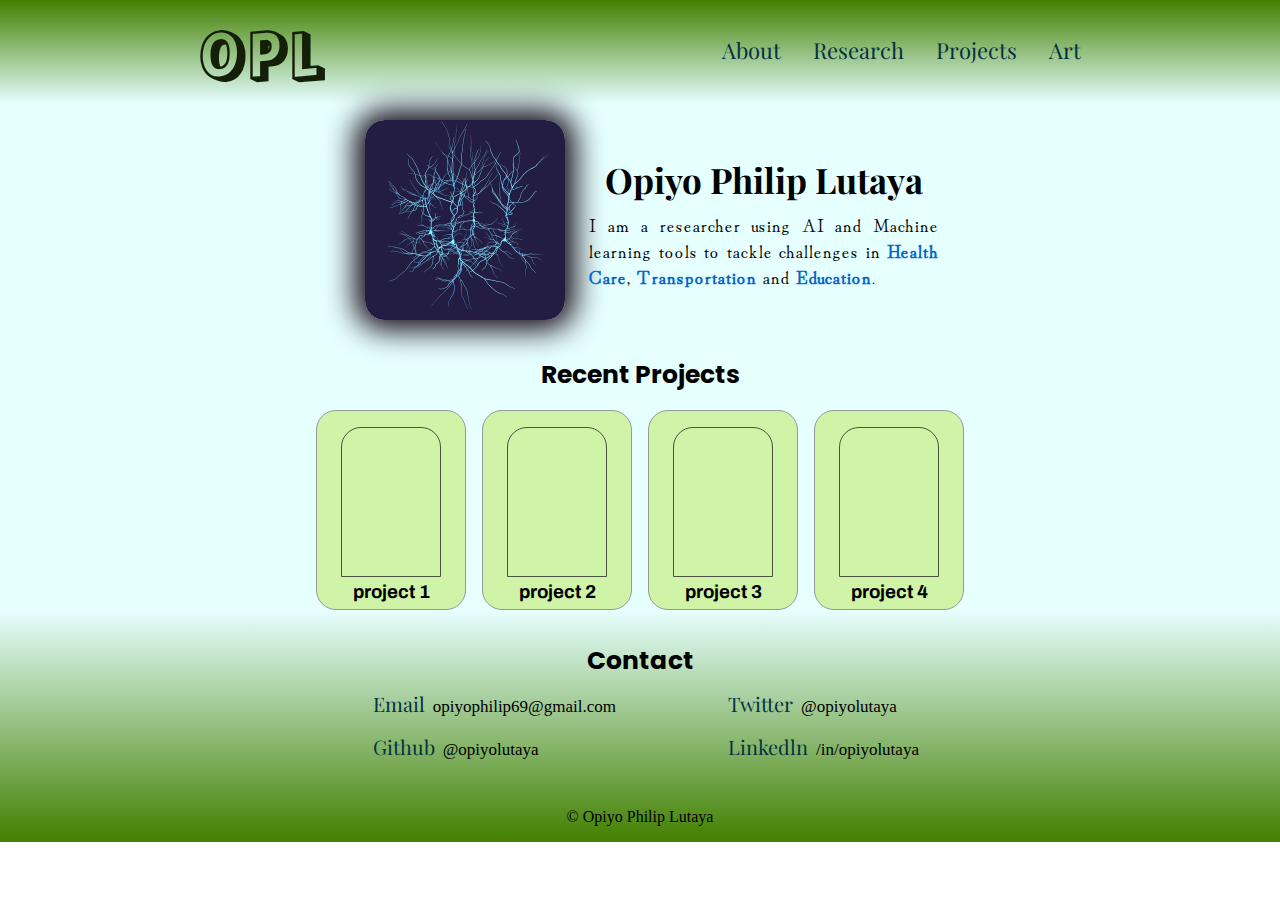
<file: index.html>
<!DOCTYPE html>
<html dir="auto", lang="en">
    <head>
        <meta charset="utf-8">
        <meta name="viewport", content="width-device-width, initial-scale=1.0, shrink-to-fit=no">
        <title>About</title>
        <meta name="description", content="A portfolio to showcase my research and projects">
        <link rel="stylesheet" href="style.css">
        <link rel="preconnect" href="https://fonts.googleapis.com">
        <link rel="preconnect" href="https://fonts.gstatic.com" crossorigin>
        <link href="https://fonts.googleapis.com/css2?family=Playfair+Display:wght@800&display=swap" rel="stylesheet">  
        <link rel="preconnect" href="https://fonts.googleapis.com">
        <link rel="preconnect" href="https://fonts.gstatic.com" crossorigin>
        <link href="https://fonts.googleapis.com/css2?family=Anton&family=Rampart+One&display=swap" rel="stylesheet"> 
        <link rel="preconnect" href="https://fonts.googleapis.com">
        <link rel="preconnect" href="https://fonts.gstatic.com" crossorigin>
        <link href="https://fonts.googleapis.com/css2?family=Anton&family=Archivo:wght@300;400&family=Rampart+One&display=swap" rel="stylesheet">
        <link rel="preconnect" href="https://fonts.googleapis.com">
        <link rel="preconnect" href="https://fonts.gstatic.com" crossorigin>
        <link href="https://fonts.googleapis.com/css2?family=Hina+Mincho&display=swap" rel="stylesheet">  
        <link rel="preconnect" href="https://fonts.googleapis.com">
        <link rel="preconnect" href="https://fonts.gstatic.com" crossorigin>
        <link href="https://fonts.googleapis.com/css2?family=Playfair+Display:wght@500;800&display=swap" rel="stylesheet">
        <link rel="preconnect" href="https://fonts.googleapis.com">
        <link rel="preconnect" href="https://fonts.gstatic.com" crossorigin>
        <link href="https://fonts.googleapis.com/css2?family=Poppins:wght@700&display=swap" rel="stylesheet"> 

        <link rel="preconnect" href="https://fonts.googleapis.com">
        <link rel="preconnect" href="https://fonts.gstatic.com" crossorigin>
        <link href="https://fonts.googleapis.com/css2?family=Poppins:wght@700&display=swap" rel="stylesheet"> 

        <link rel="preconnect" href="https://fonts.googleapis.com">
        <link rel="preconnect" href="https://fonts.gstatic.com" crossorigin>
        <link href="https://fonts.googleapis.com/css2?family=Poppins:wght@700&family=Scheherazade&display=swap" rel="stylesheet"> 
    </head>
    <body>
        <header>
            <div class="head-content">
                <div class="header-label">
                    <h1>OPL</h1>
                </div>
                <ul class="head-ul">
                    <li><a href="index.html">About</a></li>
                    <li><a href="research.html">Research</a></li>
                    <li><a href="project.html">Projects</a></li>
                    <li><a href="">Art</a></li>
                </ul>
            </div>
        </header>
        <main>
            <div class="main-content">
                <div class="main-introduction">
                    <div class="main-img">
                        <img src="neuron.jpg" alt="">
                    </div>
                    <div class="main-name">
                        <h2>Opiyo Philip Lutaya</h2>
                        <p>I am a researcher using AI and Machine learning tools to tackle challenges in <span style="color: #0066cc;"><strong>Health Care</strong></span>, <span style="color: #0066cc;"><strong>Transportation</strong></span> and <span style="color: #0066cc;"><strong>Education</strong></span>.</p>
                    </div>
                </div>
                <div class="main-projects">
                    <div class="main-h3">
                        <h3>Recent Projects</h3>
                    </div>
                    <div class="main-projects-el">
                        <div class="main-container"><a href="#"><div class="project"></div></a><h3>project 1</h3></div>
                        <div class="main-container"><a href="#"><div class="project"></div></a><h3>project 2</h3></div>
                        <div class="main-container"><a href="#"><div class="project"></div></a><h3>project 3</h3></div>
                        <div class="main-container"><a href="#"><div class="project"></div></a><h3>project 4</h3></div>
                    </div>
                </div>
            </div>
        </main>
        <footer>
            <div class="footer-content">
                <div class="footer-h3">
                    <h3>Contact</h3>
                </div>
                <div class="all-contacts">
                    <div class="contacts-el"><a href="https://accounts.google.com">Email</a>opiyophilip69@gmail.com</div>
                    <div class="contacts-el"><a href="https://github.com/">Github</a>@opiyolutaya</div>
                    <div class="contacts-el"><a href="https://twitter.com/">Twitter</a>@opiyolutaya</div>
                    <div class="contacts-el"><a href="https://www.linkedin.com/">Linkedln</a>/in/opiyolutaya</div>
                </div>
                <div class="copy-right">
                    <span>&copy; Opiyo Philip Lutaya</span>
                </div>
            </div>
        </footer>
    </body>
</html>
</file>
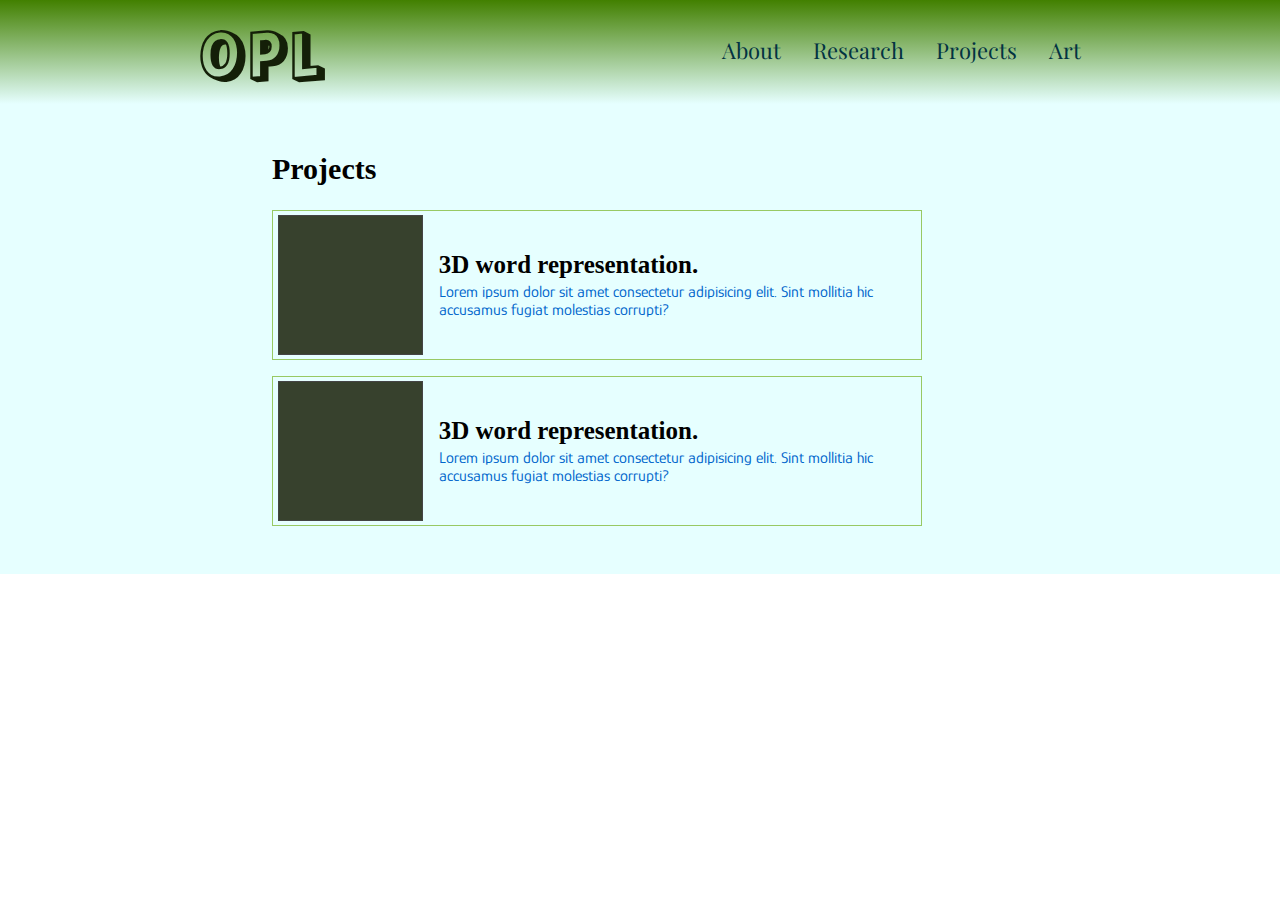
<file: project.html>
<!DOCTYPE html>
<html dir="auto", lang="en">
    <head>
        <meta charset="utf-8">
        <meta name="viewport", content="width-device-width, initial-scale=1.0">
        <title>Projects</title>
        <meta name="description", content="All my Projects">
        <link rel="stylesheet" href="project.css">
        <link rel="preconnect" href="https://fonts.googleapis.com">
        <link rel="preconnect" href="https://fonts.gstatic.com" crossorigin>
        <link href="https://fonts.googleapis.com/css2?family=Anton&family=Archivo:wght@300;400&family=Rampart+One&display=swap" rel="stylesheet">
        <link rel="preconnect" href="https://fonts.googleapis.com">
        <link rel="preconnect" href="https://fonts.gstatic.com" crossorigin>
        <link href="https://fonts.googleapis.com/css2?family=Playfair+Display:wght@500;800&display=swap" rel="stylesheet">
        <link rel="preconnect" href="https://fonts.googleapis.com">
        <link rel="preconnect" href="https://fonts.gstatic.com" crossorigin>
        <link href="https://fonts.googleapis.com/css2?family=Glory:wght@500&family=Roboto+Condensed:wght@300&display=swap" rel="stylesheet"> 

    </head>
    <body>
        <header>
            <div class="head-content">
                <div class="header-label">
                    <h1>OPL</h1>
                </div>
                <ul class="head-ul">
                    <li><a href="index.html">About</a></li>
                    <li><a href="research.html">Research</a></li>
                    <li><a href="project.html">Projects</a></li>
                    <li><a href="">Art</a></li>
                </ul>
            </div>
        </header>
        <main>
            <div class="project-container">
                <div class="main-head">
                    <h2>Projects</h2>
                </div>
                <div class="all-projects">
                    <ul>
                        <li>
                            <a href="">
                                <div class="projects-el">
                                    <div class="project-img">
                                    </div>
                                    <div class="project-summary">
                                        <h3>3D word representation.</h3>
                                        <span>Lorem ipsum dolor sit amet consectetur adipisicing elit. Sint mollitia hic accusamus fugiat molestias corrupti?</span>
                                    </div>
                                </div>
                            </a>
                        </li>
                        <li>
                            <a href="">
                                <div class="projects-el">
                                    <div class="project-img">
                                    </div>
                                    <div class="project-summary">
                                        <h3>3D word representation.</h3>
                                        <span>Lorem ipsum dolor sit amet consectetur adipisicing elit. Sint mollitia hic accusamus fugiat molestias corrupti?</span>
                                    </div>
                                </div>
                            </a>
                        </li>
                    </ul>
                </div>
            </div>
        </main>
    </body>
</html>
</file>
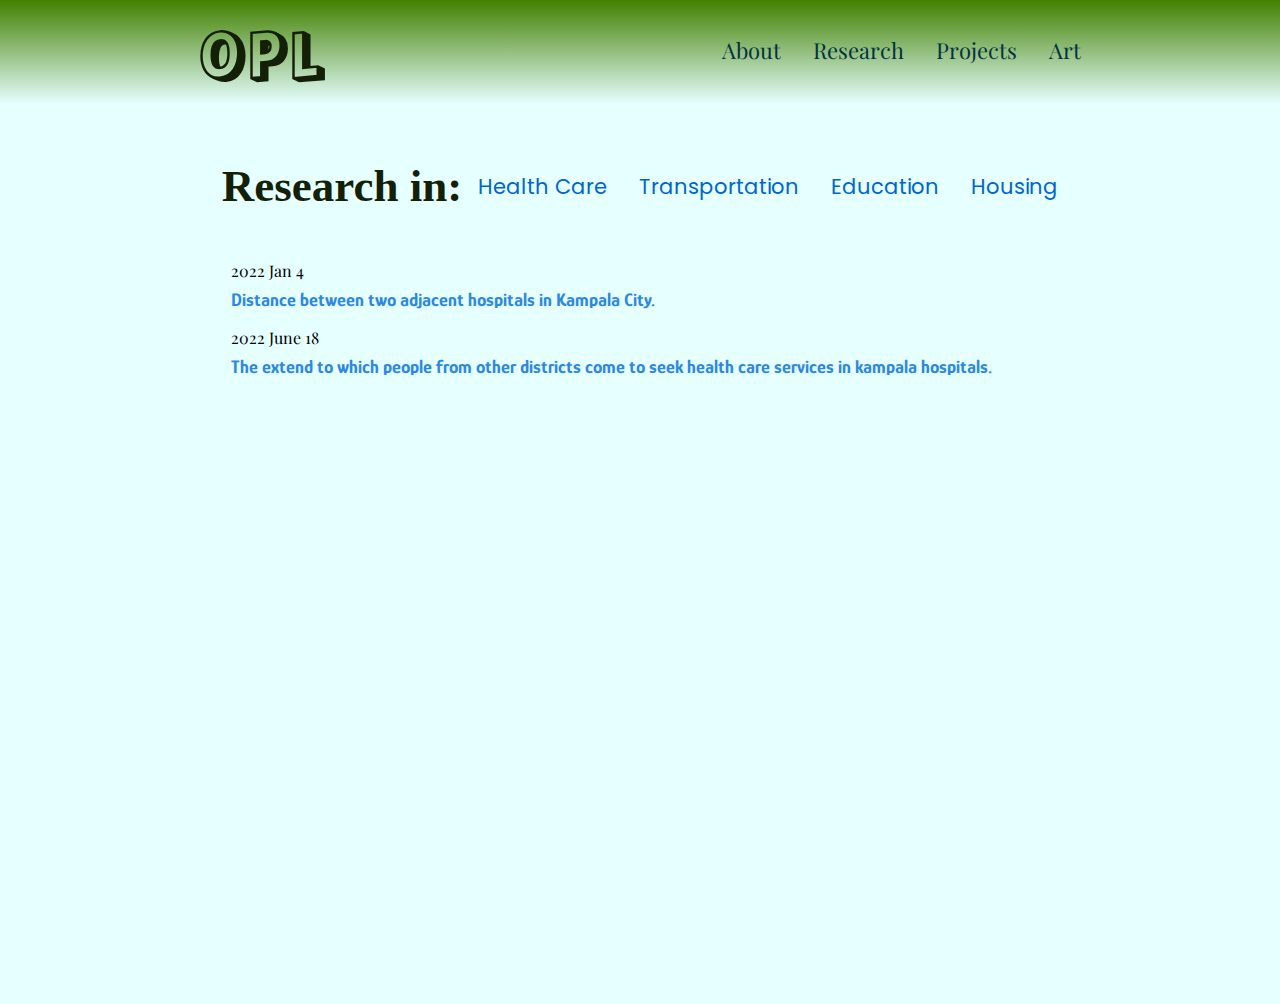
<file: research.html>
<!DOCTYPE html>
<html dir="auto", lang="en">
    <head>
        <meta charset="utf-8">
        <meta name="viewport", content="width-device-width, initial-scale=1.0">
        <title>Research</title>
        <meta name="description", content="All my research topics">
        <link rel="stylesheet" href="research.css">
        <link rel="preconnect" href="https://fonts.googleapis.com">
        <link rel="preconnect" href="https://fonts.gstatic.com" crossorigin>
        <link href="https://fonts.googleapis.com/css2?family=Anton&family=Archivo:wght@300;400&family=Rampart+One&display=swap" rel="stylesheet">
        <link rel="preconnect" href="https://fonts.googleapis.com">
        <link rel="preconnect" href="https://fonts.gstatic.com" crossorigin>
        <link href="https://fonts.googleapis.com/css2?family=Playfair+Display:wght@500;800&display=swap" rel="stylesheet">
        <link rel="preconnect" href="https://fonts.googleapis.com">
        <link rel="preconnect" href="https://fonts.gstatic.com" crossorigin>
        <link href="https://fonts.googleapis.com/css2?family=Poppins:wght@700&family=Scheherazade:wght@400;700&display=swap" rel="stylesheet">
        <link rel="preconnect" href="https://fonts.googleapis.com">
        <link rel="preconnect" href="https://fonts.gstatic.com" crossorigin>
        <link href="https://fonts.googleapis.com/css2?family=Poppins:wght@700&family=Unna&display=swap" rel="stylesheet"> 
        <link rel="preconnect" href="https://fonts.googleapis.com">
        <link rel="preconnect" href="https://fonts.gstatic.com" crossorigin>
        <link href="https://fonts.googleapis.com/css2?family=Glory:wght@500&family=Roboto+Condensed:wght@300&display=swap" rel="stylesheet">
    </head>
    <body>
        <header>
            <div class="head-content">
                <div class="header-label">
                    <h1>OPL</h1>
                </div>
                <ul class="head-ul">
                    <li><a href="index.html">About</a></li>
                    <li><a href="research.html">Research</a></li>
                    <li><a href="project.html">Projects</a></li>
                    <li><a href="">Art</a></li>
                </ul>
            </div>
        </header>
        <main>
            <div class="main-research">
                <div class="main-topics">
                    <div class="main-h2">
                        <h2>Research in: </h2>
                    </div>
                    <div class="main-span">
                        <span><a href="#">Health Care</a></span>
                        <span><a href="#">Transportation</a></span>
                        <span><a href="#">Education</a></span>
                        <span><a href="#">Housing</a></span>
                    </div>
                </div>
            </div>
            <ul class="all-research">
                <li>
                    <span class="research-date">2022 Jan 4</span>
                    <h3><a href="#">Distance between two adjacent hospitals in Kampala City.</a></h3>
                </li>
                <li>
                    <span class="research-date">2022 June 18</span>
                    <h3><a href="#">The extend to which people from other districts come to seek health care services in kampala hospitals.</a></h3>
                </li>
            </ul>
        </main>
    </body>
</html>
</file>
<file: style.css>
* {
  margin: 0;
  padding: 0;
  box-sizing: border-box;
  list-style: none;
  text-decoration: none;
}

/* header */

.head-content {
  background-image: linear-gradient(#428000, #e6ffff);
  display: flex;
  justify-content: space-around;
  align-items: center;
  line-height: 100px;
  flex-wrap: wrap;
}

.header-label h1 {
  font-size: 60px;
  color: #141f08;
  font-family: "Rampart One", cursive;
}

.head-ul {
  display: flex;
  gap: 2rem;
}

.head-ul a {
  font-size: 22px;
  color: #033342;
  font-family: "Playfair Display", serif;
}

/* main */

.main-content {
  display: flex;
  flex-direction: column;
  flex-wrap: wrap;
  justify-content: space-around;
  align-items: center;
  padding-top: 1rem;
  background-color: #e6ffff;
}

.main-introduction {
  position: relative;
  display: flex;
  justify-content: center;
  align-items: center;
  gap: 1.5rem;
  flex-wrap: wrap;
  padding-left: 1.5rem;
}

.main-introduction img {
  width: 100%;
  height: 200px;
  border-radius: 20px;
  box-shadow: 0 0 30px 10px rgb(17, 5, 17);
}

.main-name {
  width: 350px;
}

.main-name h2 {
  font-size: 35px;
  text-align: center;
  font-family: "Playfair Display", serif;
}

.main-name p {
  padding-top: 0.5rem;
  width: 350px;
  text-align: justify;
  font-size: 18px;
  letter-spacing: 1px;
  font-family: "Hina Mincho", serif;
}

.main-projects {
  padding-top: 2rem;
}

.main-h3 h3 {
  font-size: 25px;
  text-align: center;
  font-family: "Poppins", sans-serif;
}

.main-projects-el {
  margin-top: 1rem;
  flex-wrap: wrap;
  display: flex;
  justify-content: center;
  gap: 1rem;
  /* margin-left: 3.5em; */
}

.main-projects-el .main-container {
  width: 150px;
  height: 200px;
  border: 1px solid #999;
  border-radius: 20px;
  background-color: #cff3a7;
}

.main-projects-el h3 {
  padding-top: 0.3rem;
  text-align: center;
  font-family: "Archivo", sans-serif;
}

.main-projects-el .project {
  width: 100px;
  height: 150px;
  border: 1px solid #4a5242;
  margin-left: 1.5rem;
  margin-top: 1rem;
  border-top-left-radius: 20px;
  border-top-right-radius: 20px;
}

.main-projects-el .project:hover {
  background-color: #4a5242;
}

/* footer */

.footer-content {
  padding-top: 2em;
  display: flex;
  align-items: center;
  flex-direction: column;
  background-image: linear-gradient(to top, #428000, #e6ffff);
}

.all-contacts {
  margin-top: 0.6rem;
  column-count: 2;
  gap: 7rem;
  margin-left: 4em;
}

.footer-h3 h3 {
  font-size: 25px;
  /* font-family: "Playfair Display", serif; */
  font-family: "Poppins", sans-serif;
}

.all-contacts > * {
  margin-bottom: 1rem;
}

.all-contacts a {
  font-size: 20px;
  padding-right: 0.5rem;
  color: #033342;
  font-family: "Playfair Display", serif;
}

.all-contacts div {
  font-size: 17px;
  /* font-family: "Archivo", sans-serif; */
}

@media screen and (max-width: 600px) {
  .all-contacts {
    margin-left: 0;
    display: flex;
    flex-direction: column;
    justify-content: center;
    /* align-items: center; */
    gap: 0;
  }
}

.copy-right {
  padding-top: 2rem;
  padding-bottom: 1rem;
}
</file>
<file: project.css>
* {
  margin: 0;
  padding: 0;
  box-sizing: border-box;
  list-style: none;
  text-decoration: none;
}

/* header */
.head-content {
  background-image: linear-gradient(#428000, #e6ffff);
  display: flex;
  justify-content: space-around;
  line-height: 100px;
  align-items: center;
  flex-wrap: wrap;
}

.header-label h1 {
  font-size: 60px;
  color: #141f08;
  font-family: "Rampart One", cursive;
}

.head-ul {
  display: flex;
  gap: 2rem;
}

.head-ul a {
  font-size: 22px;
  color: #033342;
  font-family: "Playfair Display", serif;
}

/* main */

main {
  background-color: #e6ffff;
}

.project-container {
  padding: 3rem 2rem;
  max-width: 50rem;
  margin: 0 auto;
}

.main-head h2 {
  font-size: 30px;
}

.all-projects {
  padding-top: 1.5rem;
}

.all-projects ul {
  display: flex;
  flex-direction: column;
  gap: 1rem;
}

.projects-el {
  max-width: 650px;
  height: 150px;
  border: 1px solid #98c964;
  display: flex;
  justify-content: center;
  align-items: center;
}

.project-img {
  width: 200px;
  height: 140px;
  border: 1px solid #444;
  margin-right: 1rem;
  margin-left: 0.3rem;
  background-color: #37412d;
}

.project-summary {
  /* min-height: 10px; */
  display: flex;
  flex-direction: column;
  justify-content: center;
  gap: 0.2rem;
}

.project-summary h3 {
  font-size: 25px;
  color: black;
}

.project-summary span {
  color: #0066cc;
  /* font-family: "Poppins", sans-serif; */
  font-family: "Glory", sans-serif;
  font-size: 16px;
}
</file>
<file: research.css>
* {
  margin: 0;
  padding: 0;
  box-sizing: border-box;
  list-style: none;
  text-decoration: none;
}

/* header */
.head-content {
  /* background-color: #777; */
  background-image: linear-gradient(#428000, #e6ffff);
  display: flex;
  justify-content: space-around;
  line-height: 100px;
  align-items: center;
  flex-wrap: wrap;
}

.header-label h1 {
  font-size: 60px;
  color: #141f08;
  font-family: "Rampart One", cursive;
}

.head-ul {
  display: flex;
  gap: 2rem;
}

.head-ul a {
  font-size: 22px;
  color: #033342;
  font-family: "Playfair Display", serif;
}

/* main */

main {
  height: 100vh;
  background-color: #e6ffff;
}

.main-research {
  padding-top: 2rem;
  display: flex;
  flex-direction: column;
  justify-content: center;
  align-items: center;
  background-color: #e6ffff;
}

.main-h2 h2 {
  font-size: 45px;
  color: #141f08;
  font-family: "Scheherazade", serif;
}

.main-topics {
  padding-top: 1.5rem;
  display: flex;
  justify-content: center;
  gap: 1rem;
  flex-wrap: wrap;
  align-items: center;
}

.main-span {
  display: flex;
  justify-content: center;
  flex-wrap: wrap;
  gap: 2rem;
}

@media screen and (max-width: 500px) {
  .main-research {
    padding-top: 1rem;
  }

  .main-topics {
    display: flex;
    flex-direction: column;
    padding-top: 1rem;
  }

  .main-span {
    display: flex;
    flex-direction: column;
    gap: 1rem;
  }
}

.main-topics a {
  font-size: 21px;
  color: #0066cc;
  font-family: "Poppins", sans-serif;
}

/* reseach section */
.all-research {
  padding-top: 2rem;
  max-width: 850px;
  margin-left: auto;
  margin-right: auto;
  flex-wrap: wrap;
}

.all-research li {
  margin: 1rem;
}

li h3 {
  padding-top: 0.5rem;
}

li h3 > * {
  color: #2d88e2;
  font-family: "Glory", sans-serif;
}

.research-date {
  font-family: "Playfair Display", serif;
}

@media screen and (max-width: 900px) {
  .all-research {
    margin-left: 2em;
  }
}
</file>
